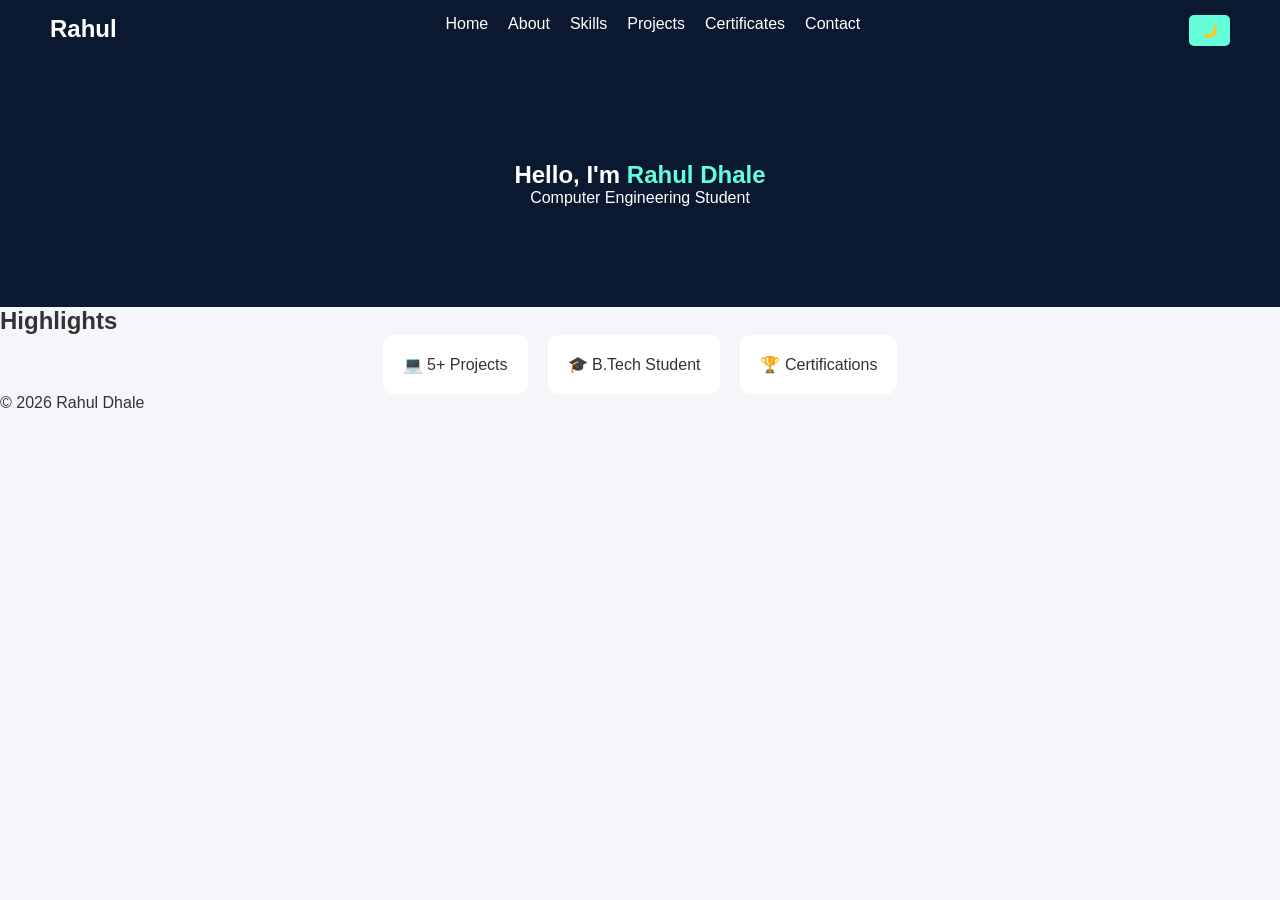
<file: index.html>
<!DOCTYPE html>
<html lang="en">
<head>
    <meta charset="UTF-8">
    <meta name="viewport" content="width=device-width, initial-scale=1.0">
    <title>My Portfolio</title>
    <link rel="stylesheet" href="style.css">
    <script defer src="script.js"></script>
    <link rel="stylesheet" href="https://cdnjs.cloudflare.com/ajax/libs/font-awesome/6.5.0/css/all.min.css">
</head>
<body>

<header>
    <nav>
       <h2 class="logo">Rahul</h2>
        <ul>
            <li><a href="index.html">Home</a></li>
            <li><a href="about.html">About</a></li>
            <li><a href="skills.html">Skills</a></li>
            <li><a href="projects.html">Projects</a></li>
            <li><a href="certificates.html">Certificates</a></li>
            <li><a href="contact.html">Contact</a></li>
        </ul>
        <button id="darkModeToggle">🌙</button>
    </nav>
</header>

<section class="hero">
   <h1>Hello, I'm <span>Rahul Dhale</span></h1>
    <p>Computer Engineering Student</p>
</section>

<section class="highlights">
    <h2>Highlights</h2>
    <div class="cards">
        <div class="card">💻 5+ Projects</div>
        <div class="card">🎓 B.Tech Student</div>
        <div class="card">🏆 Certifications</div>
    </div>
</section>

<footer>
<p>© 2026 Rahul Dhale</p></footer>

</body>
</html>
</file>
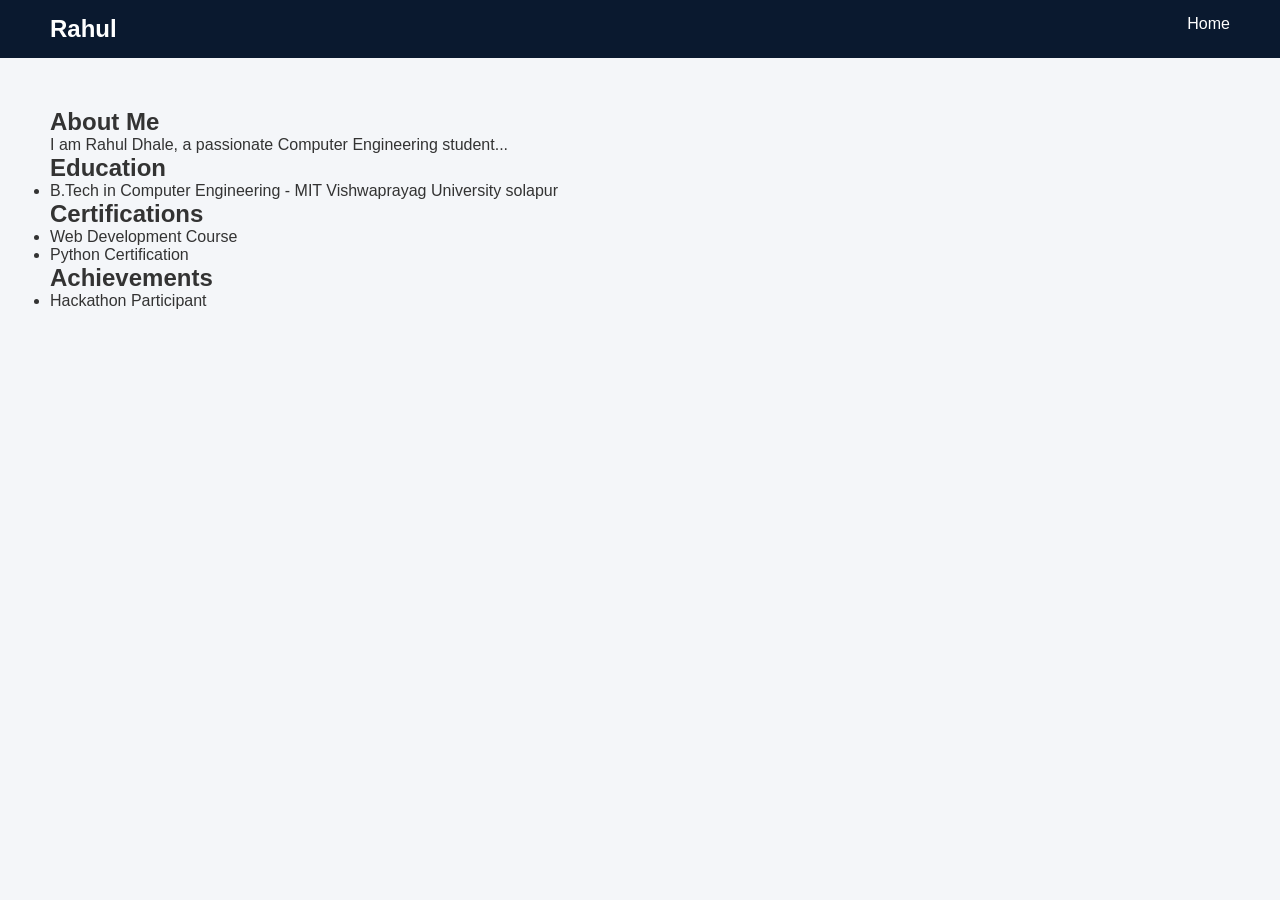
<file: about.html>
<!DOCTYPE html>
<html lang="en">
<head>
    <title>About Me</title>
    <link rel="stylesheet" href="style.css">
</head>
<body>

<nav>
    <h2 class="logo">Rahul</h2>
    <ul>
        <li><a href="index.html">Home</a></li>
    </ul>
</nav>

<section class="container">
    <h1>About Me</h1>
    <p>
    I am Rahul Dhale, a passionate Computer Engineering student...
</p>
    <h2>Education</h2>
    <ul>
        <li>B.Tech in Computer Engineering - MIT Vishwaprayag University solapur </li>
    </ul>

    <h2>Certifications</h2>
    <ul>
        <li>Web Development Course</li>
        <li>Python Certification</li>
    </ul>

    <h2>Achievements</h2>
    <ul>
        <li>Hackathon Participant</li>
    </ul>
</section>

</body>
</html>
</file>
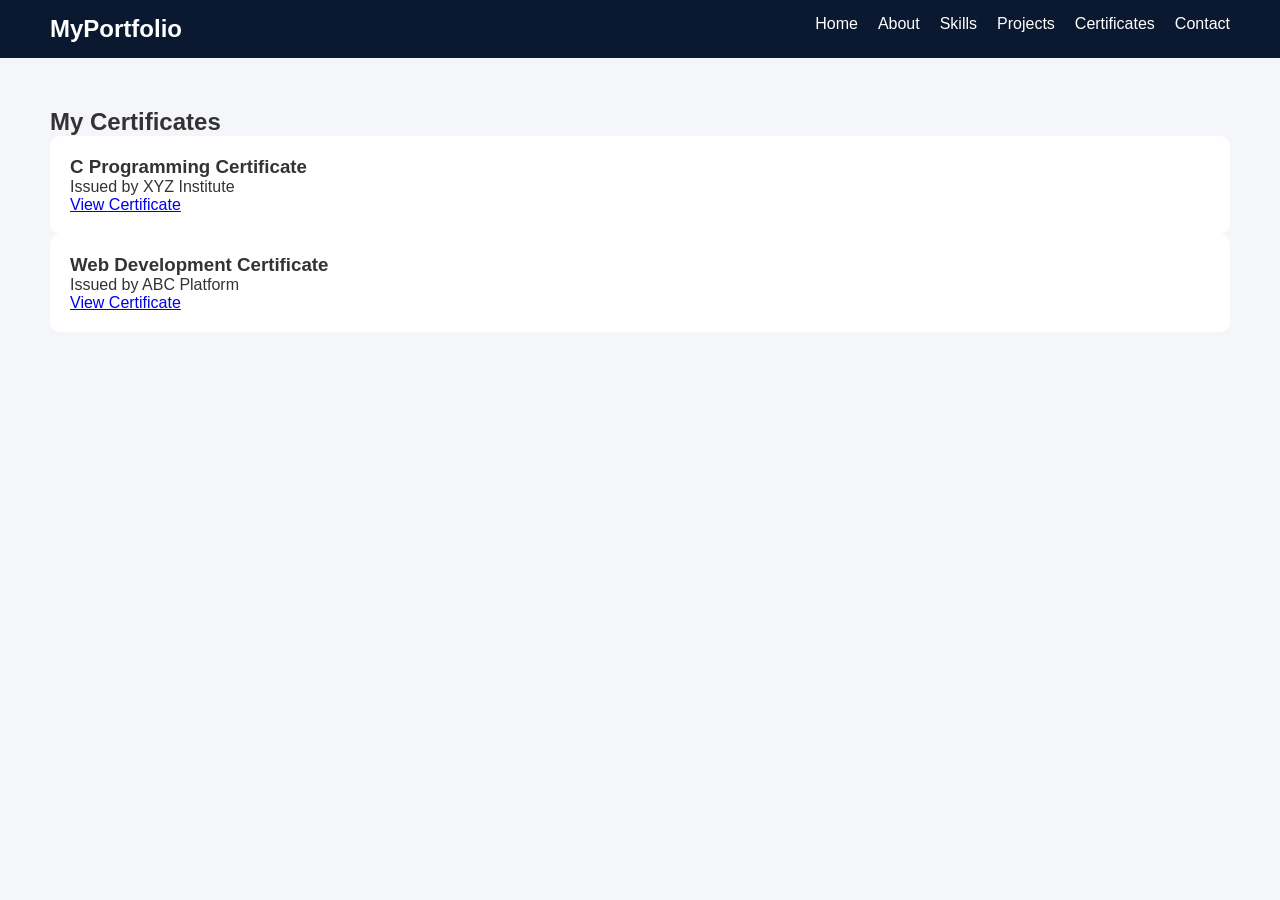
<file: Certificates.html>
<!DOCTYPE html>
<html>
<head>
    <title>Certificates</title>
    <link rel="stylesheet" href="style.css">
</head>
<body>

<nav>
    <h2>MyPortfolio</h2>
    <ul>
        <li><a href="index.html">Home</a></li>
        <li><a href="about.html">About</a></li>
        <li><a href="skills.html">Skills</a></li>
        <li><a href="projects.html">Projects</a></li>
        <li><a href="certificates.html">Certificates</a></li>
        <li><a href="contact.html">Contact</a></li>
    </ul>
</nav>

<section class="container">
    <h1>My Certificates</h1>

    <div class="card">
        <h3>C Programming Certificate</h3>
        <p>Issued by XYZ Institute</p>
        <a href="certificates/c1.pdf" target="_blank">View Certificate</a>
    </div>

    <div class="card">
        <h3>Web Development Certificate</h3>
        <p>Issued by ABC Platform</p>
        <a href="certificates/c2.pdf" target="_blank">View Certificate</a>
    </div>

</section>

</body>
</html>
</file>
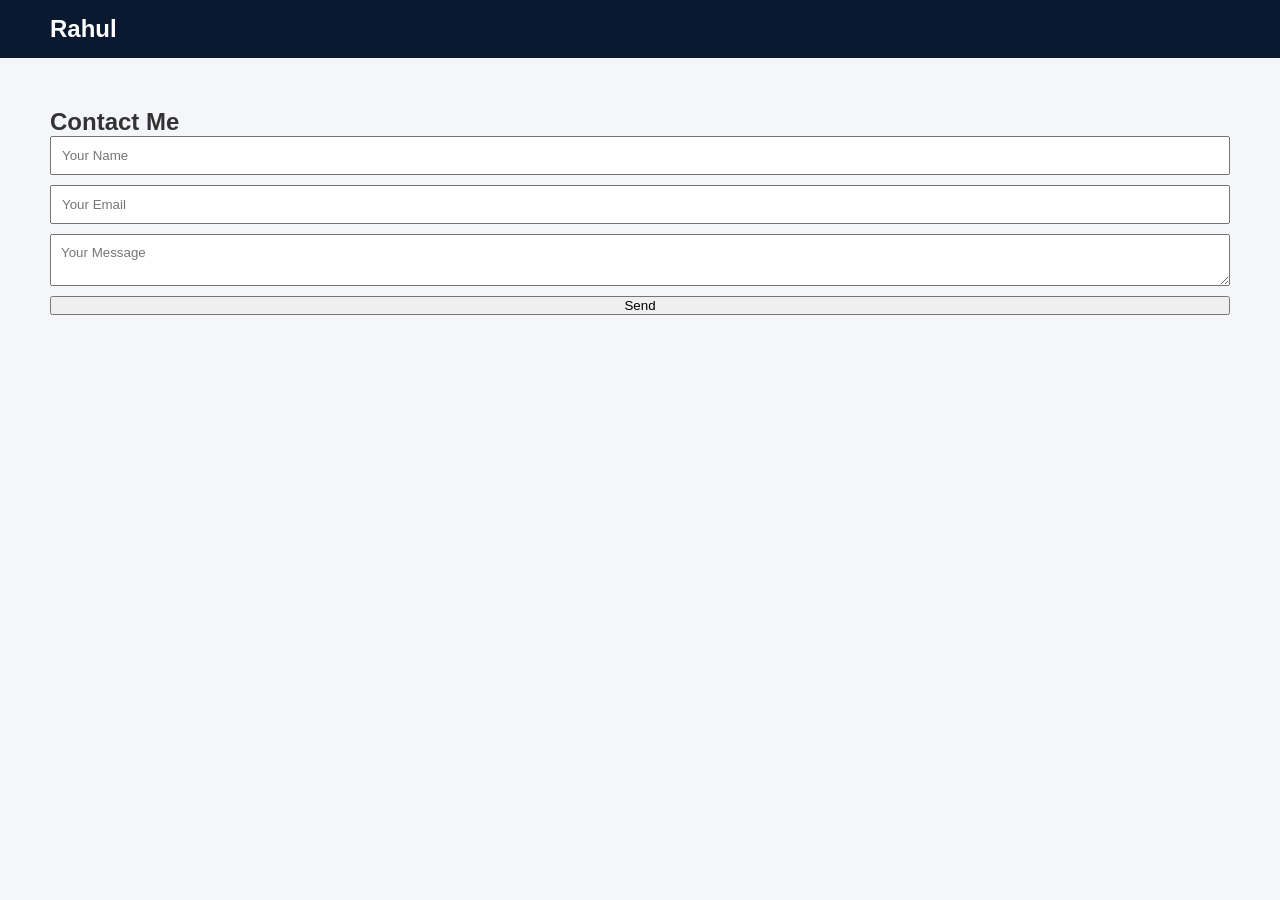
<file: contact.html>
<!DOCTYPE html>
<html lang="en">
<head>
    <title>Contact</title>
    <link rel="stylesheet" href="style.css">
    <script defer src="script.js"></script>
</head>
<body>

<nav>
<h2 class="logo">Rahul</h2>
</nav>

<section class="container">
    <h1>Contact Me</h1>

    <form id="contactForm">
        <input type="text" id="name" placeholder="Your Name">
        <input type="email" id="email" placeholder="Your Email">
        <textarea id="message" placeholder="Your Message"></textarea>
        <button type="submit">Send</button>
    </form>

    <p id="error"></p>
</section>

</body>
</html>
</file>
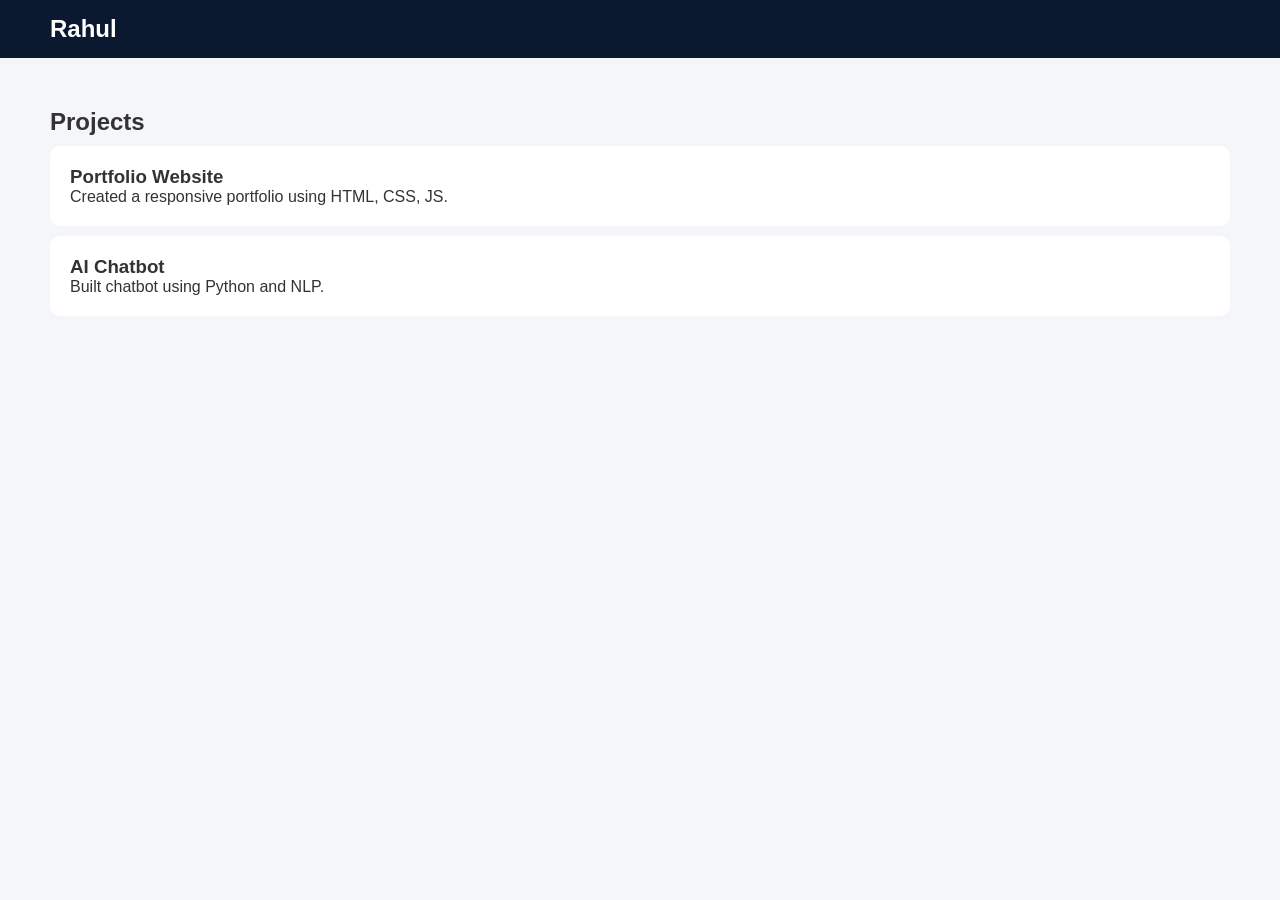
<file: projects.html>
<!DOCTYPE html>
<html lang="en">
<head>
    <title>Projects</title>
    <link rel="stylesheet" href="style.css">
</head>
<body>

<nav>
   <h2 class="logo">Rahul</h2>
</nav>

<section class="container">
    <h1>Projects</h1>

    <div class="project-card">
        <h3>Portfolio Website</h3>
        <p>Created a responsive portfolio using HTML, CSS, JS.</p>
    </div>

    <div class="project-card">
        <h3>AI Chatbot</h3>
        <p>Built chatbot using Python and NLP.</p>
    </div>

</section>

</body>
</html>
</file>
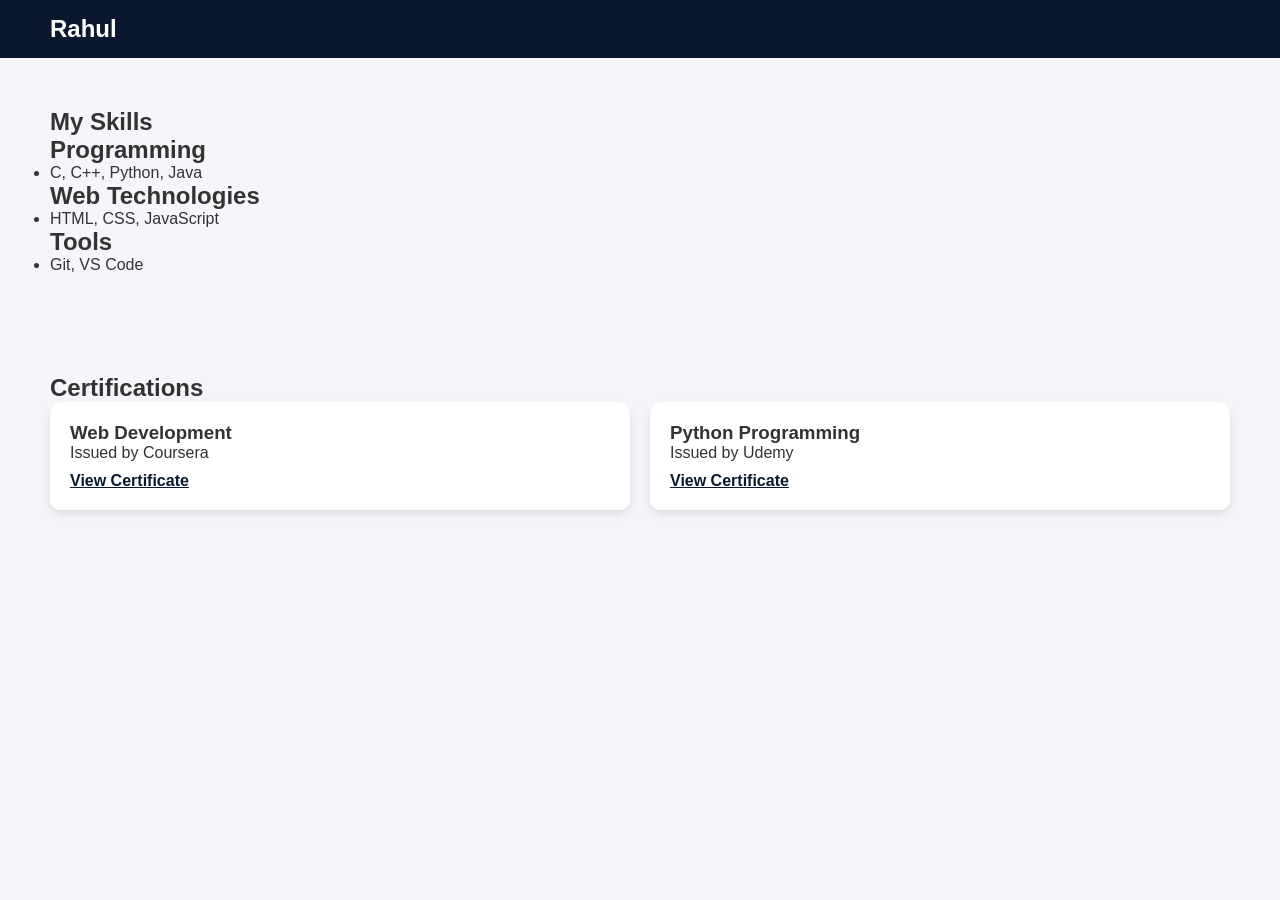
<file: skills.html>
<!DOCTYPE html>
<html lang="en">
<head>
    <title>Skills</title>
    <link rel="stylesheet" href="style.css">
</head>
<body>

<nav>
    <h2 class="logo">Rahul</h2>
</nav>

<section class="container">
    <h1>My Skills</h1>

    <h2>Programming</h2>
    <ul>
        <li>C, C++, Python, Java</li>
    </ul>

    <h2>Web Technologies</h2>
    <ul>
        <li>HTML, CSS, JavaScript</li>
    </ul>

    <h2>Tools</h2>
    <ul>
        <li>Git, VS Code</li>
    </ul>
</section>

</body>
</html>




<section class="container">
    <h1>Certifications</h1>

    <div class="cert-grid">

        <div class="cert-card">
            <h3>Web Development</h3>
            <p>Issued by Coursera</p>
            <a href="certificates/web-dev.pdf" target="_blank">View Certificate</a>
        </div>

        <div class="cert-card">
            <h3>Python Programming</h3>
            <p>Issued by Udemy</p>
            <a href="certificates/python.pdf" target="_blank">View Certificate</a>
        </div>

    </div>
</section>
</file>
<file: style.css>
* {
    margin: 0;
    padding: 0;
    box-sizing: border-box;
    font-family: Arial, sans-serif;
}

body {
    background: #f4f6f9;
    color: #333;
}

/* Navbar */
nav {
    display: flex;
    justify-content: space-between;
    padding: 15px 50px;
    background: #0a192f;
    color: white;
}

nav ul {
    display: flex;
    gap: 20px;
    list-style: none;
}

nav a {
    color: white;
    text-decoration: none;
}

/* Hero */
.hero {
    text-align: center;
    padding: 100px 20px;
    background: #0a192f;
    color: white;
}

.hero span {
    color: #64ffda;
}

.btn {
    padding: 10px 20px;
    background: #64ffda;
    color: black;
    text-decoration: none;
    border-radius: 5px;
}

/* Sections */
.container {
    padding: 50px;
}

.cards {
    display: flex;
    gap: 20px;
    justify-content: center;
}

.card {
    background: white;
    padding: 20px;
    border-radius: 10px;
}

/* Projects */
.project-card {
    background: white;
    padding: 20px;
    margin: 10px 0;
    border-radius: 10px;
}

/* Form */
form {
    display: flex;
    flex-direction: column;
    gap: 10px;
}

input, textarea {
    padding: 10px;
}

/* Responsive */
@media(max-width: 768px) {
    nav {
        flex-direction: column;
    }

    .cards {
        flex-direction: column;
    }
}



.cert-grid {
    display: grid;
    grid-template-columns: repeat(auto-fit, minmax(250px, 1fr));
    gap: 20px;
}

.cert-card {
    background: white;
    padding: 20px;
    border-radius: 10px;
    transition: 0.3s;
    box-shadow: 0 4px 10px rgba(0,0,0,0.1);
}

.cert-card:hover {
    transform: translateY(-5px);
}

.cert-card a {
    display: inline-block;
    margin-top: 10px;
    color: #0a192f;
    font-weight: bold;
}


/* Dark Mode */
.dark-mode {
    background-color: #0a192f;
    color: white;
}

.dark-mode nav {
    background-color: #020c1b;
}

.dark-mode .card,
.dark-mode .project-card,
.dark-mode .cert-card {
    background-color: #112240;
    color: white;
}

/* Toggle Button */
#darkModeToggle {
    background: #64ffda;
    border: none;
    padding: 8px 12px;
    border-radius: 5px;
    cursor: pointer;
}
</file>
